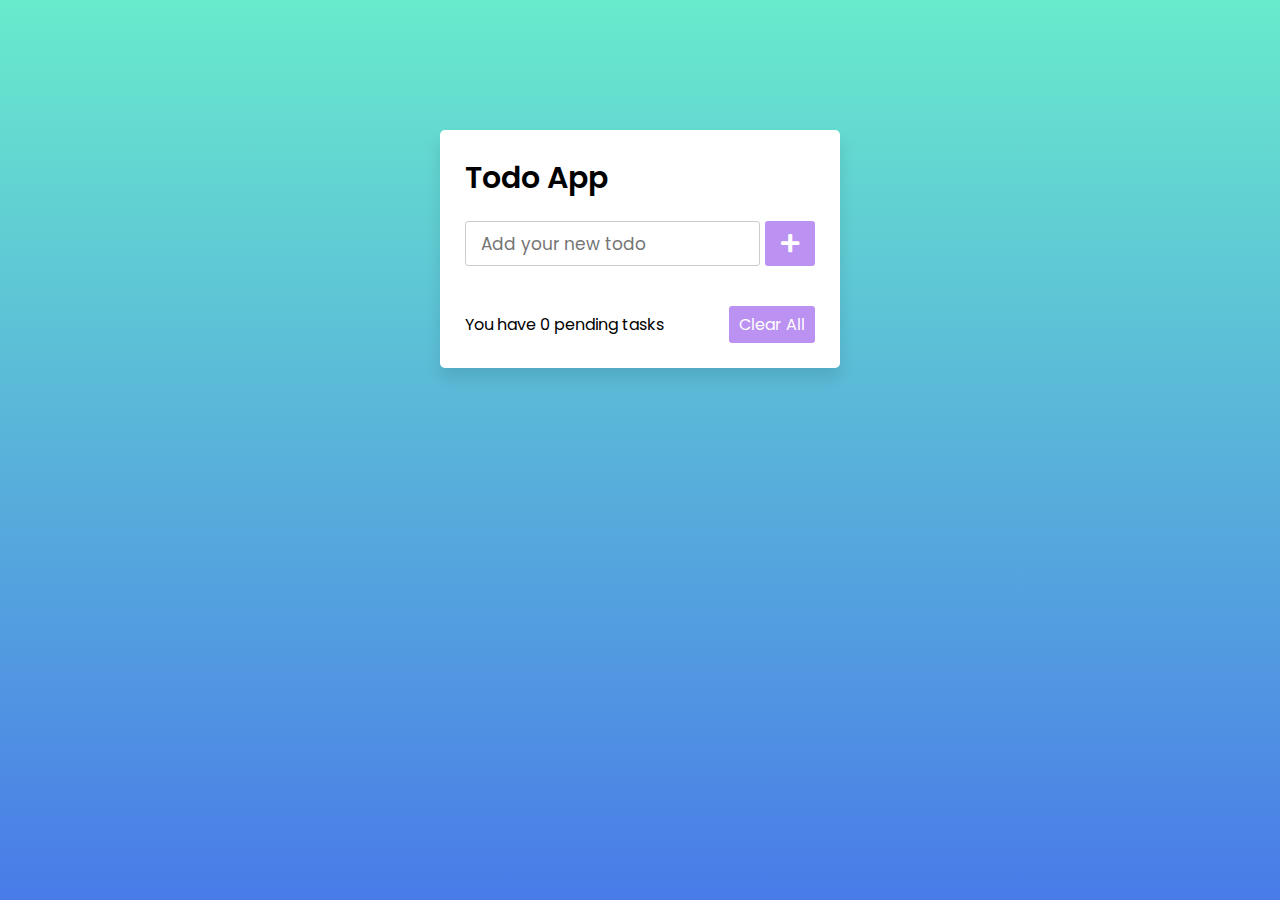
<file: to-do.html>
<!DOCTYPE html>
<!-- Created By CodingNepal - www.codingnepalweb.com -->
<html lang="en">
<head>
    <meta charset="UTF-8">
    <meta name="viewport" content="width=device-width, initial-scale=1.0">
    <title>Todo App JavaScript | CodingNepal</title>
    <link rel="stylesheet" href="to-do.css">
    <link rel="stylesheet" href="https://cdnjs.cloudflare.com/ajax/libs/font-awesome/5.15.3/css/all.min.css"/>
</head>
<body>
  <div class="wrapper">
    <header>Todo App</header>
    <div class="inputField">
      <input type="text" placeholder="Add your new todo">
      <button><i class="fas fa-plus"></i></button>
    </div>
    <ul class="todoList">
      <!-- data are comes from local storage -->
    </ul>
    <div class="footer">
      <span>You have <span class="pendingTasks"></span> pending tasks</span>
      <button>Clear All</button>
    </div>
  </div>
  <script src="to-do.js"></script>
</body>
</html>
</file>
<file: to-do.css>
@import url('https://fonts.googleapis.com/css2?family=Poppins:wght@200;300;400;500;600;700&display=swap');
*{
  margin: 0;
  padding: 0;
  box-sizing: border-box;
  font-family: 'Poppins', sans-serif;
}
::selection{
  color: #ffff;
  background: rgb(142, 73, 232);
}
body{
  width: 100%;
  height: 100vh;
  /* overflow: hidden; */
  padding: 10px;
  background: linear-gradient(to bottom, #68EACC 0%, #497BE8 100%);
}
.wrapper{
  background: #fff;
  max-width: 400px;
  width: 100%;
  margin: 120px auto;
  padding: 25px;
  border-radius: 5px;
  box-shadow: 0px 10px 15px rgba(0,0,0,0.1);
}
.wrapper header{
  font-size: 30px;
  font-weight: 600;
}
.wrapper .inputField{
  margin: 20px 0;
  width: 100%;
  display: flex;
  height: 45px;
}
.inputField input{
  width: 85%;
  height: 100%;
  outline: none;
  border-radius: 3px;
  border: 1px solid #ccc;
  font-size: 17px;
  padding-left: 15px;
  transition: all 0.3s ease;
}
.inputField input:focus{
  border-color: #8E49E8;
}
.inputField button{
  width: 50px;
  height: 100%;
  border: none;
  color: #fff;
  margin-left: 5px;
  font-size: 21px;
  outline: none;
  background: #8E49E8;
  cursor: pointer;
  border-radius: 3px;
  opacity: 0.6;
  pointer-events: none;
  transition: all 0.3s ease;
}
.inputField button:hover,
.footer button:hover{
  background: #721ce3;
}
.inputField button.active{
  opacity: 1;
  pointer-events: auto;
}
.wrapper .todoList{
  max-height: 250px;
  overflow-y: auto;
}
.todoList li{
  position: relative;
  list-style: none;
  margin-bottom: 8px;
  background: #f2f2f2;
  border-radius: 3px;
  padding: 10px 15px;
  cursor: default;
  overflow: hidden;
  word-wrap: break-word;
}
.todoList li .icon{
  position: absolute;
  right: -45px;
  top: 50%;
  transform: translateY(-50%);
  background: #e74c3c;
  width: 45px;
  text-align: center;
  color: #fff;
  padding: 10px 15px;
  border-radius: 0 3px 3px 0;
  cursor: pointer;
  transition: all 0.2s ease;
}
.todoList li:hover .icon{
  right: 0px;
}
.wrapper .footer{
  display: flex;
  width: 100%;
  margin-top: 20px;
  align-items: center;
  justify-content: space-between;
}
.footer button{
  padding: 6px 10px;
  border-radius: 3px;
  border: none;
  outline: none;
  color: #fff;
  font-weight: 400;
  font-size: 16px;
  margin-left: 5px;
  background: #8E49E8;
  cursor: pointer;
  user-select: none;
  opacity: 0.6;
  pointer-events: none;
  transition: all 0.3s ease;
}
.footer button.active{
  opacity: 1;
  pointer-events: auto;
}
</file>
